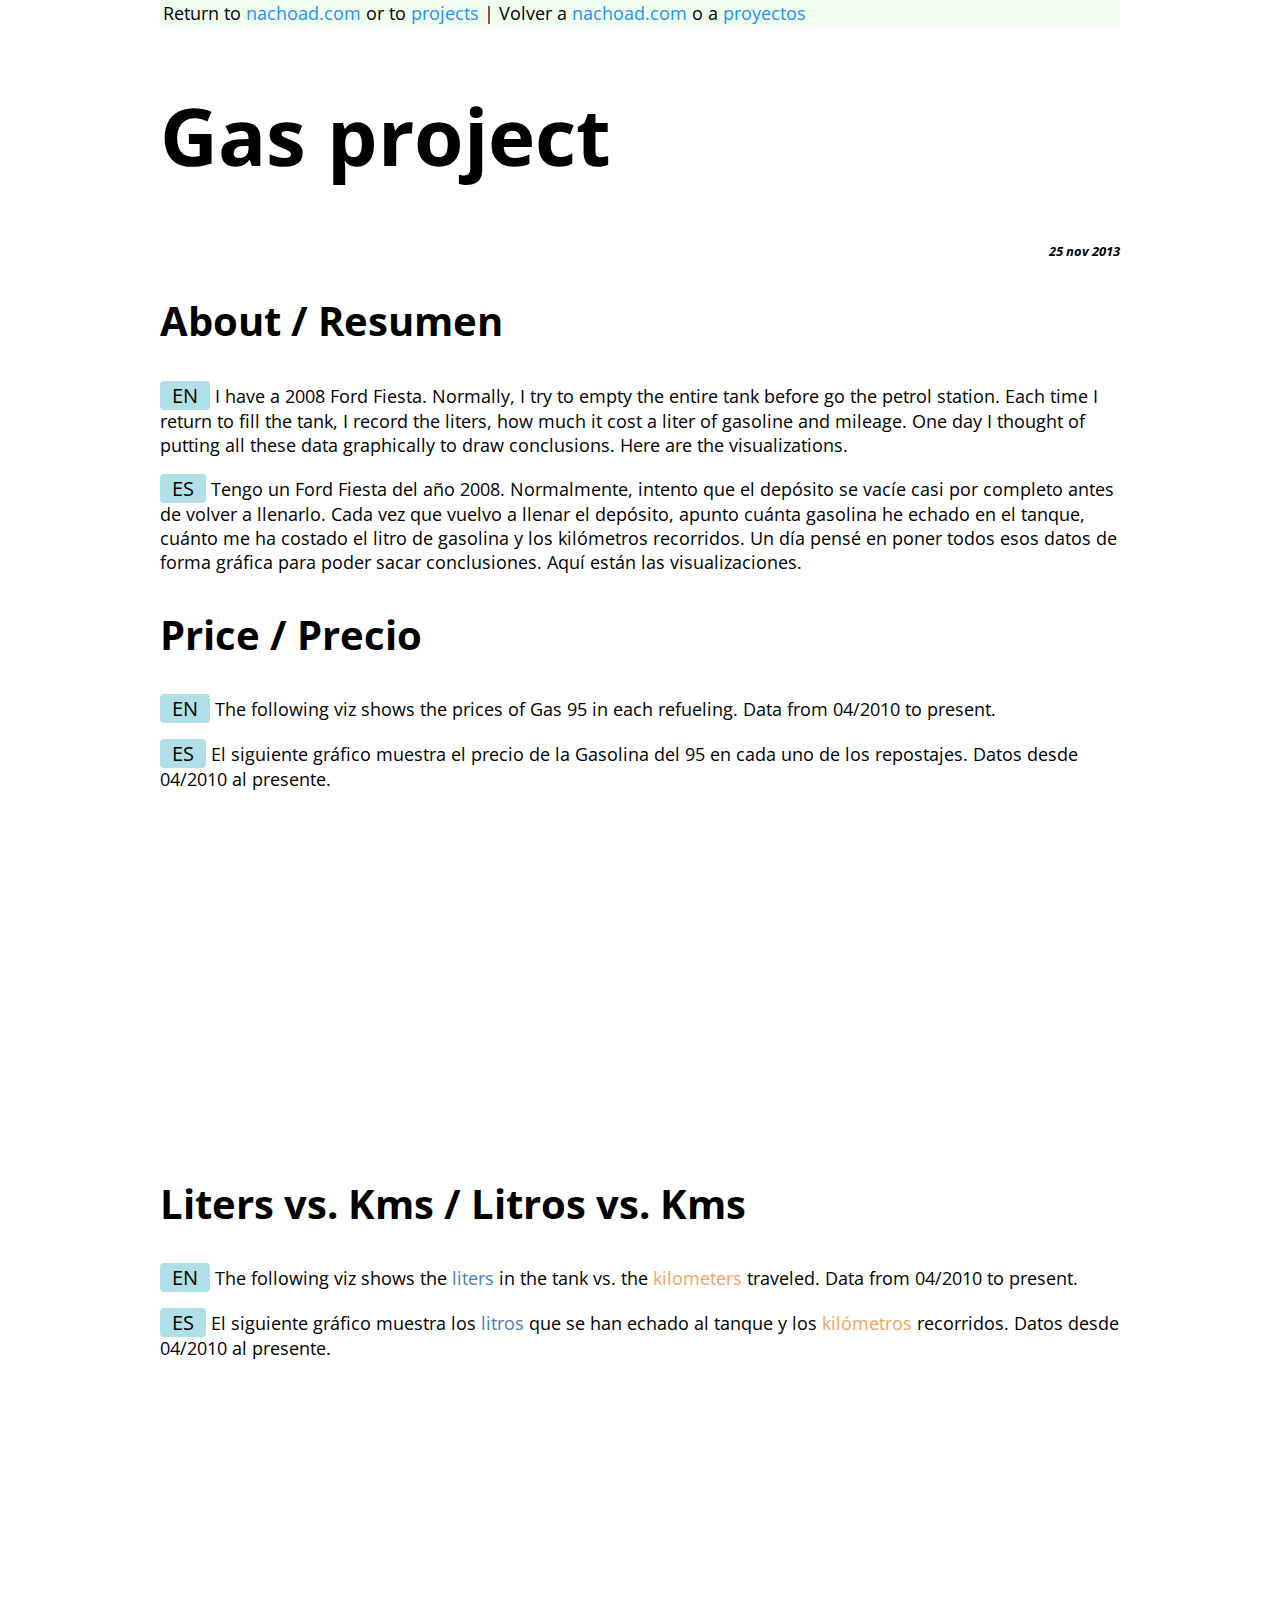
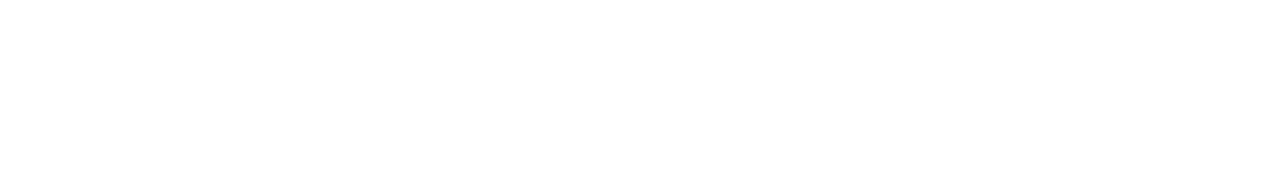
<file: gas/index.html>
<!DOCTYPE html>
<meta charset="utf-8">
<html>
<head>
	<style>

	body {
		font: 1em sans-serif;
		margin:0em auto 4em auto;
		width: 960px;
	}

	iframe{
		width:940px;
		height:330px;
		border:0px solid #dedede;
	}

	h1 {
		left-margin: 60px;
		font-family: "Open Sans", Helvetica Neue, Helvetica, sans-serif;
		font-size:5em;
	}

	h2 {
		left-margin: 60px;
		font-family: "Open Sans", Helvetica Neue, Helvetica, sans-serif;
		font-size:2.5em;
	}

	h3 {
		right-margin: 8px;
		font-family: "Open Sans", Helvetica Neue, Helvetica, sans-serif;
		font-size:0.8em;
		font-style: italic;
		text-align: right;
	}

	p {
		left-margin: 30px;
		font-family: "Open Sans", Helvetica Neue, Helvetica, sans-serif;font-size:18px;
	}

	p.header{
				margin-top:0px;
				padding: 1px 3px;
				-moz-border-radius: 4px;
				border-radius: 4px;
	}

	a {
		font-color:DodgerBlue;
		-webkit-text-fill-color: DodgerBlue;
		text-decoration: none;
	}

	header {
		background-color: honeydew;
	}

	span.idioma {
		font-size: 1.1em;
		background-color: PowderBlue;
		-moz-border-radius: 4px;
		border-radius: 4px;
		padding: 1px 12px;
	}

	</style>
<link href="http://fonts.googleapis.com/css?family=Open+Sans" rel="stylesheet" type="text/css">
</head>

<body>
	<header>
	<p class="header">Return to <a href="http://nachoad.com">nachoad.com</a> or to <a href="http://nachoad.com/projects">projects</a> | Volver a <a href="http://nachoad.com">nachoad.com</a> o a <a href="http://nachoad.com/projects">proyectos</a> </p>
	</header>
<div>
	<H1>Gas project</H1>
	<H3>25 nov 2013</H3>
	<H2>About / Resumen</H2>
	<p><span class="idioma">EN</span> I have a 2008 Ford Fiesta. Normally, I try to empty the entire tank before go the petrol station. Each time I return to fill the tank, I record the liters, how much it cost a liter of gasoline and mileage. One day I thought of putting all these data graphically to draw conclusions. Here are the visualizations.</p>
	<p><span class="idioma">ES</span> Tengo un Ford Fiesta del año 2008. Normalmente, intento que el depósito se vacíe casi por completo antes de volver a llenarlo. Cada vez que vuelvo a llenar el depósito, apunto cuánta gasolina he echado en el tanque, cuánto me ha costado el litro de gasolina y los kilómetros recorridos. Un día pensé en poner todos esos datos de forma gráfica para poder sacar conclusiones. Aquí están las visualizaciones.</p>
	<H2>Price / Precio</H2>
	<p><span class="idioma">EN</span> The following viz shows the prices of Gas 95 in each refueling. Data ​​from 04/2010 to present.</p>
	<p><span class="idioma">ES</span> El siguiente gráfico muestra el precio de la Gasolina del 95 en cada uno de los repostajes. Datos desde 04/2010 al presente.</p>
</div>
<iframe src="precio.html" marginwidth="0" marginheight="0" scrolling="no"></iframe>
<div>
	<H2>Liters vs. Kms / Litros vs. Kms</H2>
	<p><span class="idioma">EN</span> The following viz shows the <span style="color:steelblue">liters</span> in the tank vs. the <span style="color:SandyBrown">kilometers</span> traveled. Data ​​from 04/2010 to present.</p>
	<p><span class="idioma">ES</span> El siguiente gráfico muestra los <span style="color:steelblue">litros</span> que se han echado al tanque y los <span style="color:SandyBrown">kilómetros</span> recorridos. Datos desde 04/2010 al presente.</p>
</div>
<iframe src="litroskm.html" marginwidth="0" marginheight="0" scrolling="no"></iframe>

</body>
</html>
</file>
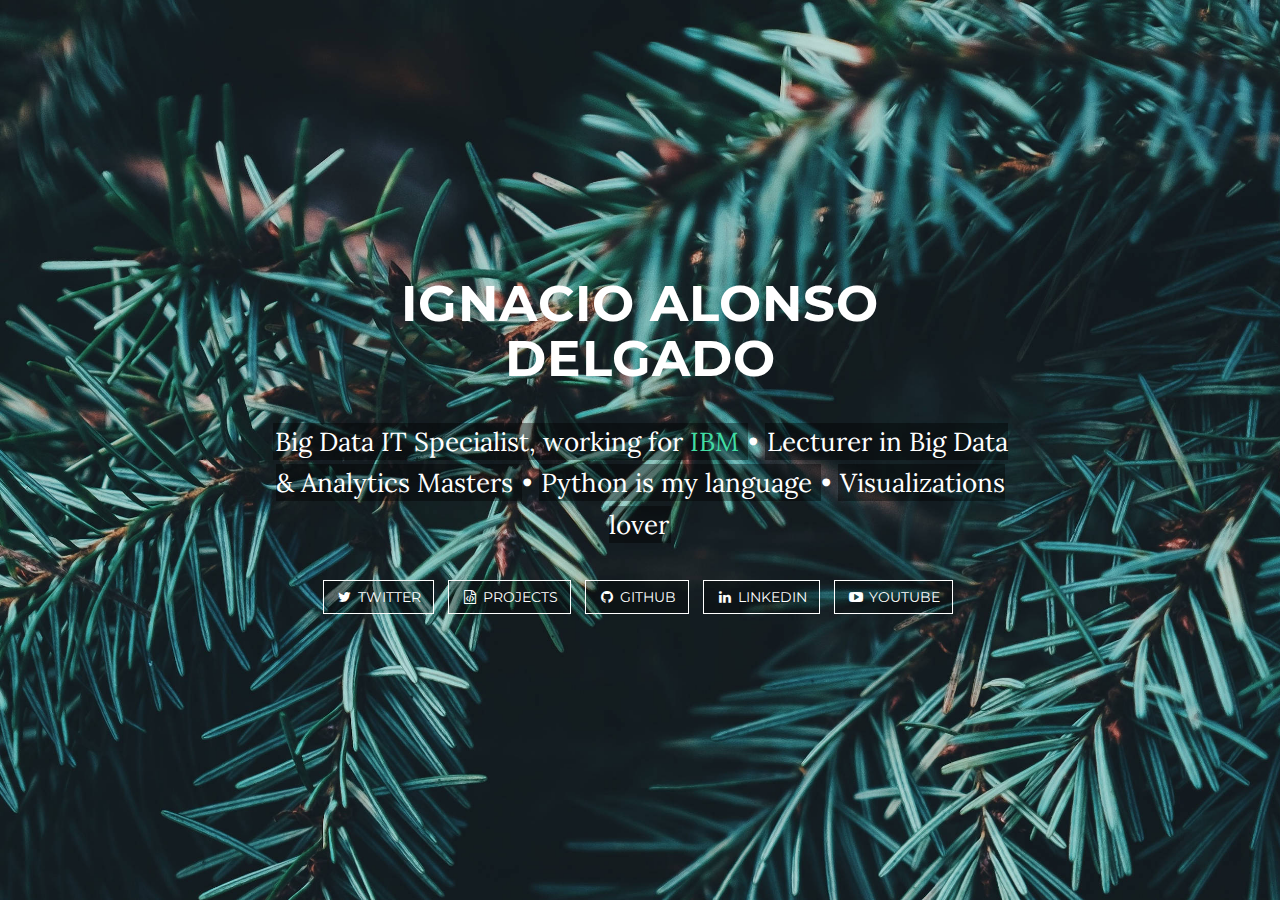
<file: index/index.html>
<!DOCTYPE html>
<html lang="en">

<head>

    <meta charset="utf-8">
    <meta http-equiv="X-UA-Compatible" content="IE=edge">
    <meta name="viewport" content="width=device-width, initial-scale=1">
    <meta name="description" content="Personal website of Ignacio Alonso Delgado. Projects, social, work, etc.">
    <meta name="author" content="Ignacio Alonso Delgado">

    <!-- Color for the bars on the smartphones-->
    <meta name="theme-color" content="#246971">
    <meta name="msapplication-navbutton-color" content="#246971">
    <meta name="apple-mobile-web-app-status-bar-style" content="#246971">

    <title>Ignacio Alonso Delgado</title>

    <!-- Bootstrap Core CSS -->
    <link href="css/bootstrap.min.css" rel="stylesheet">

    <!-- Custom CSS -->
    <link href="css/grayscale.css" rel="stylesheet">

    <!-- Custom Fonts -->
    <link href="font-awesome/css/font-awesome.min.css" rel="stylesheet" type="text/css">
    <link href="http://fonts.googleapis.com/css?family=Lora:400,700,400italic,700italic" rel="stylesheet" type="text/css">
    <link href="http://fonts.googleapis.com/css?family=Montserrat:400,700" rel="stylesheet" type="text/css">

    <!-- HTML5 Shim and Respond.js IE8 support of HTML5 elements and media queries -->
    <!-- WARNING: Respond.js doesn't work if you view the page via file:// -->
    <!--[if lt IE 9]>
        <script src="https://oss.maxcdn.com/libs/html5shiv/3.7.0/html5shiv.js"></script>
        <script src="https://oss.maxcdn.com/libs/respond.js/1.4.2/respond.min.js"></script>
    <![endif]-->

</head>

<body id="page-top" data-spy="scroll" data-target=".navbar-fixed-top">



    <!-- Intro Header -->
    <header class="intro">
        <div class="intro-body">
            <div class="container">
                <div class="row">
                    <div class="col-md-8 col-md-offset-2">
                        <h1 class="brand-heading">Ignacio Alonso Delgado</h1>
                        <p class="intro-text"><span style="background-color:rgba(0, 0, 0, 0.4); padding:2px">Big Data IT Specialist, working for <a href="http://www.ibm.com/analytics/us/en/technology/hadoop/">IBM</a> </span> • <span style="background-color:rgba(0, 0, 0, 0.4); padding:2px">Lecturer in Big Data & Analytics Masters </span> • <span style="background-color:rgba(0, 0, 0, 0.4); padding:2px">Python is my language </span> • <span style="background-color:rgba(0, 0, 0, 0.4); padding:2px">Visualizations lover </span></p>
                        <ul class="list-inline banner-social-buttons">
                            <li>
                                <a href="https://twitter.com/nachoad" class="btn btn-default btn-md"><i class="fa fa-twitter fa-fw"></i> <span class="network-name">Twitter</span></a>
                            </li>
                            <li>
                                <a href="http://nachoad.com/projects" class="btn btn-default btn-md"><i class="fa fa-file-code-o fa-fw"></i> <span class="network-name">Projects</span></a>
                            </li>
                            <li>
                                <a href="https://github.com/nachoad" class="btn btn-default btn-md"><i class="fa fa-github fa-fw"></i> <span class="network-name">Github</span></a>
                            </li>
                            <li>
                                <a href="https://es.linkedin.com/in/ignacioalonsodelgado" class="btn btn-default btn-md"><i class="fa fa-linkedin fa-fw"></i> <span class="network-name">LinkedIn</span></a>
                            </li>
                            <li>
                                <a href="https://www.youtube.com/user/elwanax" class="btn btn-default btn-md"><i class="fa fa-youtube-play fa-fw"></i> <span class="network-name">YouTube</span></a>
                            </li>
                        </ul>
                    </div>
                </div>
            </div>
        </div>
    </header>



    <!-- jQuery -->
    <script src="js/jquery.js"></script>

    <!-- Bootstrap Core JavaScript -->
    <script src="js/bootstrap.min.js"></script>

    <!-- Plugin JavaScript -->
    <script src="js/jquery.easing.min.js"></script>

    <!-- Custom Theme JavaScript -->
    <script src="js/grayscale.js"></script>

</body>

</html>
</file>
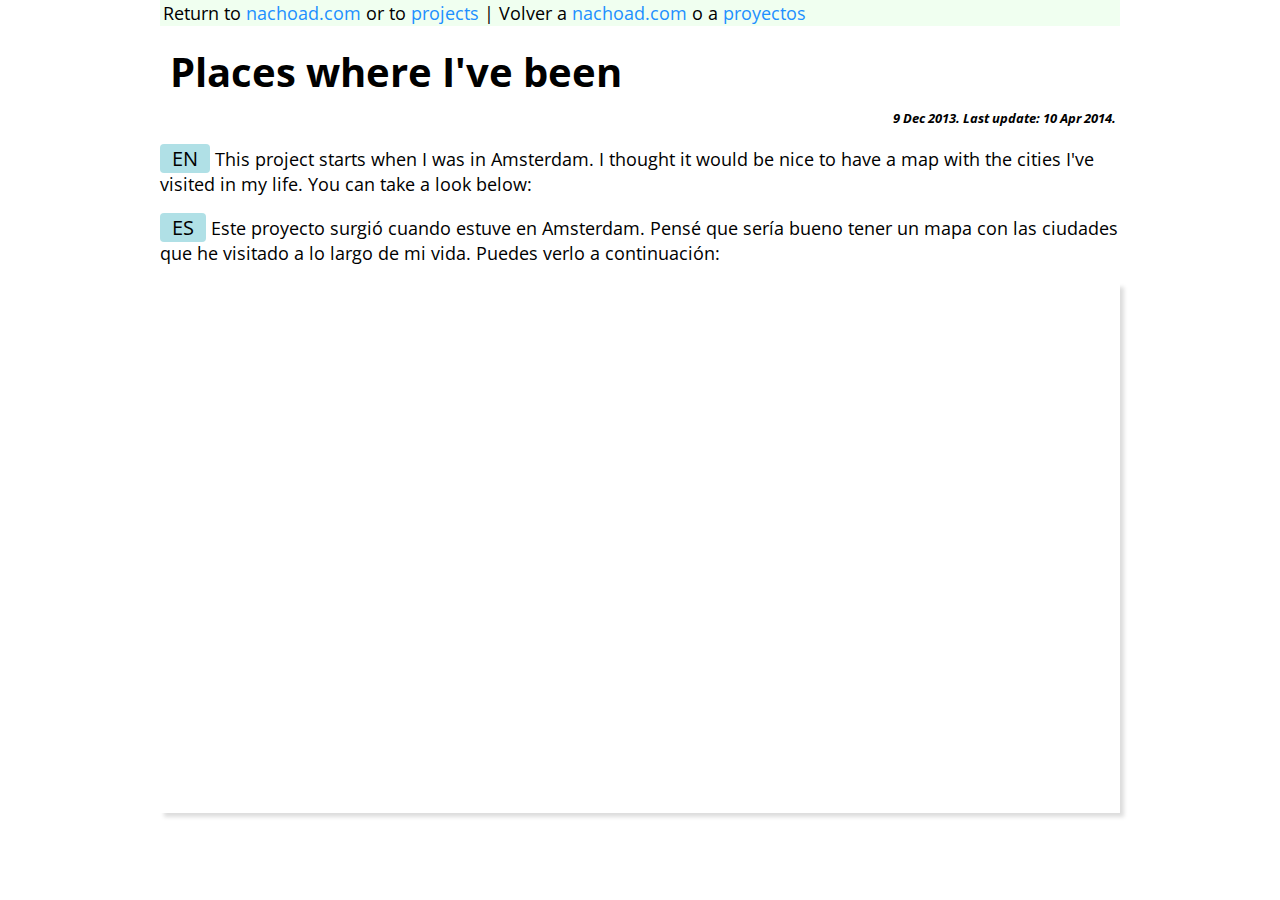
<file: map/index.html>
<!DOCTYPE html>
<html>
<head>
	<meta http-equiv="Content-Type" content="text/html; charset=utf-8">
	<title>My map</title>
	
	<style>
		body {
			font: 1em sans-serif;
			margin:0em auto 4em auto;
			width: 960px;
		}

		iframe{
			width:940px;
			height:330px;
			border:0px solid #dedede;
		}

		h1 {
			left-margin: 60px;
			font-family: "Open Sans", Helvetica Neue, Helvetica, sans-serif;
			font-size:5em;
		}

		h2 {
			margin: 10px 0px 10px 10px;
			font-family: "Open Sans", Helvetica Neue, Helvetica, sans-serif;
			font-size:2.5em;
		}

		h3 {
			margin: 0px 4px 0px 0px;
			font-family: "Open Sans", Helvetica Neue, Helvetica, sans-serif;
			font-size:0.8em;
			font-style: italic;
			text-align: right;
		}

		p {
			left-margin: 30px;
			font-family: "Open Sans", Helvetica Neue, Helvetica, sans-serif;font-size:18px;
		}

		p.header{
			margin-top:0px;
			padding: 1px 3px;
			-moz-border-radius: 4px;
			border-radius: 4px;
		}

		a {
			font-color:DodgerBlue;
			-webkit-text-fill-color: DodgerBlue;
			text-decoration: none;
		}

		header {
			background-color: honeydew;
		}

		span.idioma {
			font-size: 1.1em;
			background-color: PowderBlue;
			-moz-border-radius: 4px;
			border-radius: 4px;
			padding: 1px 12px;
		}
	</style>
	<link href="http://fonts.googleapis.com/css?family=Open+Sans" rel="stylesheet" type="text/css">
	
	<meta name="viewport" content="width=device-width, initial-scale=1.0">
	<link rel="stylesheet" href="http://cdn.leafletjs.com/leaflet-0.6.4/leaflet.css" />
	<!--[if lte IE 8]>
		<link rel="stylesheet" href="http://cdn.leafletjs.com/leaflet-0.6.4/leaflet.ie.css" />
	<![endif]-->

	<script src="http://cdn.leafletjs.com/leaflet-0.6.4/leaflet.js"></script>
<script src='//api.tiles.mapbox.com/mapbox.js/plugins/leaflet-fullscreen/v0.0.2/Leaflet.fullscreen.min.js'></script>
<link href='//api.tiles.mapbox.com/mapbox.js/plugins/leaflet-fullscreen/v0.0.2/leaflet.fullscreen.css' rel='stylesheet' />
</head>
<body>
	<header>
	<p class="header">Return to <a href="http://nachoad.com">nachoad.com</a> or to <a href="http://nachoad.com/projects">projects</a> | Volver a <a href="http://nachoad.com">nachoad.com</a> o a <a href="http://nachoad.com/projects">proyectos</a> </p>
	</header>
	<h2>Places where I've been</h2>
	<H3>9 Dec 2013. Last update: 10 Apr 2014.</H3>
	<p><span class="idioma">EN</span> This project starts when I was in Amsterdam. I thought it would be nice to have a map with the cities I've visited in my life. You can take a look below:</p>
	<p><span class="idioma">ES</span> Este proyecto surgió cuando estuve en Amsterdam. Pensé que sería bueno tener un mapa con las ciudades que he visitado a lo largo de mi vida. Puedes verlo a continuación:</p>
	
	<div id="map" style="height: 530px; box-shadow:4px 4px 4px #ddd"></div>
	<script>

		var map = L.map('map').setView([40.41678, -35.70379], 3);

		L.tileLayer('https://{s}.tiles.mapbox.com/v3/nachoad.hojlc269/{z}/{x}/{y}.png', {
   		attribution: '<a href="http://www.mapbox.com/about/maps/" target="_blank">Terms &amp; Feedback</a>'
		}).addTo(map);

		var marker01 = L.marker([40.41678, -3.70379]).addTo(map);//Madrid
		var marker02 = L.marker([39.46991, -0.37629]).addTo(map);//Valencia
		var marker03 = L.marker([48.85661, 2.35222]).addTo(map);//Paris
		var marker04 = L.marker([52.37022, 4.89517]).addTo(map);//Amsterdam
		var marker05 = L.marker([-33.92487, 18.42406]).addTo(map);//CapeTown
		var marker06 = L.marker([36.81881, 10.16596]).addTo(map);//Tunis
		var marker07 = L.marker([29.05976, -13.55976]).addTo(map);//Lanzarote
		var marker08 = L.marker([38.72530, -9.15004]).addTo(map);//Lisboa
		var marker09 = L.marker([42.24600, -8.71678]).addTo(map);//Vigo
		var marker10 = L.marker([42.87821, -8.54484]).addTo(map);//Santiago de Compostela
		var marker11 = L.marker([41.07114, -2.64348]).addTo(map);//Siguenza
		var marker12 = L.marker([37.63153, -1.17494]).addTo(map);//Cartagena, Murcia
		var marker13 = L.marker([39.00973, -0.16558]).addTo(map);//Gandía
		var marker14 = L.marker([49.00915, 8.37994]).addTo(map);//Karlsruhe
		var marker15 = L.marker([37.17734, -3.59856]).addTo(map);//Granada
		var marker16 = L.marker([40.07053, -2.13672]).addTo(map);//Cuenca
		var marker17 = L.marker([51.39558, -0.70031]).addTo(map);//Ascot
		var marker18 = L.marker([41.38506, 2.17340]).addTo(map);//Barcelona
		var marker19 = L.marker([43.25669, -2.92406]).addTo(map);//Bilbao
		var marker19 = L.marker([43.31833, -1.98123]).addTo(map);//San Sebastian
		var marker20 = L.marker([39.36285, -6.85290]).addTo(map);//Cáceres
		var marker21 = L.marker([28.38251, -81.53208]).addTo(map);//Disneyworld Orlando, FL
		var marker22 = L.marker([28.64589, -80.71551]).addTo(map);//Kennedy Space Center
		var marker23 = L.marker([37.983716, 23.729310]).addTo(map);//Athens


		marker01.bindPopup("<b>Madrid</b><br>I live here! :)");
		marker02.bindPopup("<b>Valencia</b><br>On holidays<br><i>I go there often :P</i>");
		marker03.bindPopup("<b>Par&iacute;s</b><br>Two times here, just for work.<br><i>Mar - 2013</i>");
		marker04.bindPopup("<b>Amsterdam</b><br>One time here, work and holidays.<br><i>May - 2013</i>").openPopup();
		marker05.bindPopup("<b>Cape Town</b><br>Invited by JB brand, due to my blog.<br><i>Jan - 2009</i>");
		marker06.bindPopup("<b>Tunisia</b><br>On holidays, at the end of career.<br><i>Feb - 2010</i>");
		marker07.bindPopup("<b>Lanzarote</b><br>On holidays<br><i>Jul - 2013</i>");
		marker08.bindPopup("<b>Lisbon</b><br>On holidays<br><i>Aug - 2013</i>");
		marker09.bindPopup("<b>Vigo</b><br>On holidays<br><i>2000 - 2013</i>");
		marker10.bindPopup("<b>Santiago de Compostela</b><br>On holidays<br><i>2000 - 2013</i>");
		marker11.bindPopup("<b>Sig&uuml;enza</b><br>On holidays<br><i>I go there often.</i>");
		marker12.bindPopup("<b>Cartagena, Murcia</b><br>On holidays<br><i>Jul - 2013</i>");
		marker13.bindPopup("<b>Gand&iacute;a</b><br>On holidays<br><i>I go there often :P</i>");
		marker14.bindPopup("<b>Karlsruhe</b><br>On holidays visiting Alberto Mart&iacute;nez<br><i>Dec - 2010</i>");
		marker15.bindPopup("<b>Granada</b><br>On holidays<br><i>Dec - 2011</i>");
		marker16.bindPopup("<b>Cuenca</b><br>On holidays<br><i>Mar - 2013</i>");
		marker17.bindPopup("<b>Ascot, United Kingdom</b><br>Just for work.<br><i>Sep - 2012</i>");
		marker18.bindPopup("<b>Barcelona</b><br>Just for work.<br><i>Nov - 2012</i>");
		marker19.bindPopup("<b>Bilbao</b><br>Just for work.<br><i>Nov - 2012</i>");
		marker19.bindPopup("<b>San Sebastian</b><br>On holidays<br><i>Aug - 2013</i>");
		marker20.bindPopup("<b>C&aacute;ceres</b><br>On holidays<br><i>May - 2012</i>");
		marker21.bindPopup("<b>Orlando, FL</b><br>Work and holidays<br>We were in Disneyworld. And we could see 'Magic Johnson' who came to give us a speech.<br><i>Jan - 2014</i>");
		marker22.bindPopup("<b>Kennedy Space Center</b><br>Cape Canaveral<br>We were visiting the NASA facilities. Amazing!<br><i>Jan - 2014</i>");
		marker23.bindPopup("<b>Athens</b><br>Just for work.<br><i>Apr - 2014</i>");

		map.featureLayer.on('click', function(e) {
        map.panTo(e.layer.getLatLng());
    	});

	L.control.fullscreen().addTo(map);

	</script>
	</body>
</html>
</file>
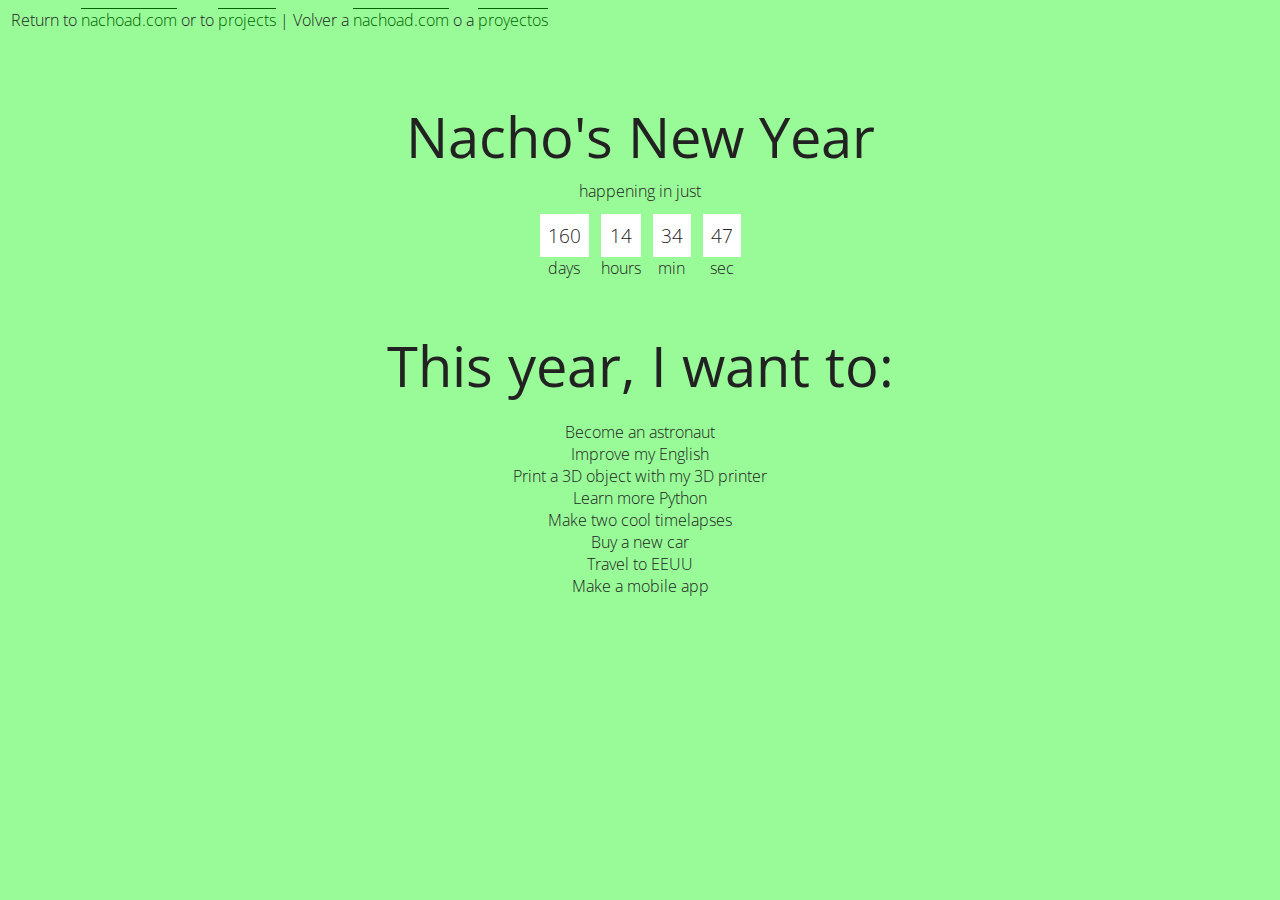
<file: newyear/index.html>
<!DOCTYPE html>
<html>
<head>
  <link rel='stylesheet' href='style.css'/>
  <link href='http://fonts.googleapis.com/css?family=Open+Sans:400,300' rel='stylesheet' type='text/css'>
  <title> My new year </title>
</head>
<body>
	<header>
	<p class="header">Return to <a href="http://nachoad.com">nachoad.com</a> or to <a href="http://nachoad.com/projects">projects</a> | Volver a <a href="http://nachoad.com">nachoad.com</a> o a <a href="http://nachoad.com/projects">proyectos</a> </p>
	</header>
  <section>
    <h1>Nacho's New Year</h1>
    <div>happening in just</div>
    <section class="countdown">
      <div><div id="d"></div>days</div>
      <div><div id="h"></div>hours</div>
      <div><div id="m"></div>min</div>
      <div><div id="s"></div>sec</div>
    </section>

    <h1>This year, I want to:</h1>
    <ol>
      <li>
        Become an astronaut
      </li>
      <li>
        Improve my English
      </li>
	  <li>
        Print a 3D object with my 3D printer
      </li>
      <li>
        Learn more Python
      </li>
	  <li>
        Make two cool timelapses
      </li>
	  <li>
        Buy a new car
      </li>
	  <li>
        Travel to EEUU
      </li>
	  <li>
        Make a mobile app
      </li>
    </ol>
  </section>

  <script src='script.js'></script>
</body>
</html>
</file>
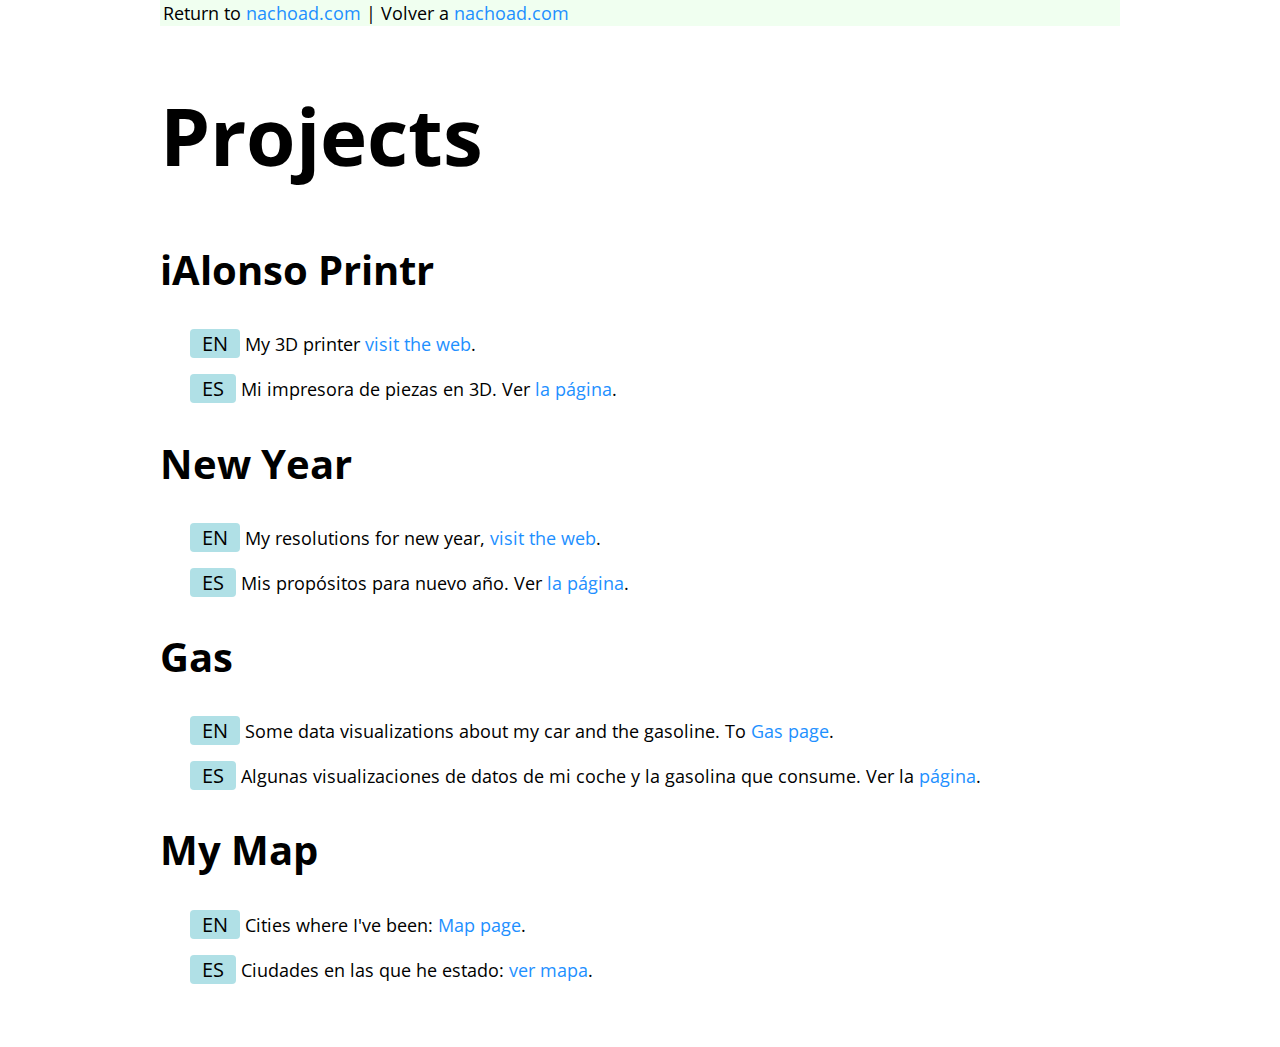
<file: projects/index.html>
<!DOCTYPE html>
<html>
<head>
	<meta http-equiv="Content-Type" content="text/html; charset=utf-8">
	<title>Projects</title>
	
	<style>
		body {
			font: 1em sans-serif;
			margin:0em auto 4em auto;
			width: 960px;
		}


		h1 {
			left-margin: 60px;
			font-family: "Open Sans", Helvetica Neue, Helvetica, sans-serif;
			font-size:5em;
		}

		h2 {
			left-margin: 60px;
			font-family: "Open Sans", Helvetica Neue, Helvetica, sans-serif;
			font-size:2.5em;
		}

		h3 {
			right-margin: 8px;
			font-family: "Open Sans", Helvetica Neue, Helvetica, sans-serif;
			font-size:0.8em;
			font-style: italic;
			text-align: right;
		}

		p {
			left-margin: 30px;
			font-family: "Open Sans", Helvetica Neue, Helvetica, sans-serif;font-size:18px;
		}

		p.header{
			margin-top:0px;
			padding: 1px 3px;
			-moz-border-radius: 4px;
			border-radius: 4px;
		}

		a {
			font-color:DodgerBlue;
			-webkit-text-fill-color: DodgerBlue;
			text-decoration: none;
		}

		header {
			background-color: honeydew;
		}

		span.idioma {
				font-size: 1.1em;
				background-color: PowderBlue;
				-moz-border-radius: 4px;
				border-radius: 4px;
				padding: 1px 12px;
				margin-left: 30px;
		}
	</style>
	<link href="http://fonts.googleapis.com/css?family=Open+Sans" rel="stylesheet" type="text/css">
	
	
</head>
<body>
	<header>
	<p class="header">Return to <a href="http://nachoad.com">nachoad.com</a> | Volver a <a href="http://nachoad.com">nachoad.com</a></p>
	</header>
	<h1>Projects</h1>
	<h2>iAlonso Printr</h2>
	<p><span class="idioma">EN</span> My 3D printer <a href="http://nachoad.com/projects/ialonsoprintr">visit the web</a>.</p>
	<p><span class="idioma">ES</span> Mi impresora de piezas en 3D. Ver <a href="http://nachoad.com/projects/ialonsoprintr">la página</a>.</p>
	<h2>New Year</h2>
	<p><span class="idioma">EN</span> My resolutions for new year, <a href="http://nachoad.com/projects/newyear">visit the web</a>.</p>
	<p><span class="idioma">ES</span> Mis propósitos para nuevo año. Ver <a href="http://nachoad.com/projects/newyear">la página</a>.</p>
	<h2>Gas</h2>
	<p><span class="idioma">EN</span> Some data visualizations about my car and the gasoline. To <a href="http://nachoad.com/projects/gas">Gas page</a>.</p>
	<p><span class="idioma">ES</span> Algunas visualizaciones de datos de mi coche y la gasolina que consume. Ver la <a href="http://nachoad.com/projects/gas">página</a>.</p>
	<h2>My Map</h2>
	<p><span class="idioma">EN</span> Cities where I've been: <a href="http://nachoad.com/projects/map">Map page</a>.</p>
	<p><span class="idioma">ES</span> Ciudades en las que he estado: <a href="http://nachoad.com/projects/map">ver mapa</a>.</p>
</body>
</html>
</file>
<file: newyear/style.css>
* { box-sizing: border-box; }

body {
    background: PaleGreen;
    font-family: 'Open Sans', sans-serif;
    font-weight: 300;
    color: #222;
}

h1 {
    font-weight: 400;
    font-size: 3.5em;
    padding-bottom: 0;
    margin-bottom: 6px;
}

h1:last-of-type {
    margin-top: 36px;
}

section > div {
    display: inline-block;
    margin: 0  4px;
}

section > div > div {
    background: white;
    padding: 8px;
    font-size: 1.2em;
}

section {
    padding: 12px;
    border-radius: 12px;
    text-align: center;
}

ol {
    padding: 0;
    margin: 0;
    margin-top: 18px;
}

li {
    list-style-type: none;
    padding: 0;
    margin: 0;
}

a {
	 color: DarkGreen;
	-webkit-text-fill-color: DarkGreen;
	text-decoration: overline;
}
a:link {text-decoration:overline;}
a:visited {text-decoration:overline;}
a:hover {text-decoration:underline;}
a:active {text-decoration:underline;}

	p.header{
				margin-top:0px;
				padding: 1px 3px;
				-moz-border-radius: 4px;
				border-radius: 4px;
	}



	header {
		/*background-color: honeydew;*/
	}
</file>
<file: index/css/grayscale.css>
/*!
 * Start Bootstrap - Grayscale Bootstrap Theme (http://startbootstrap.com)
 * Code licensed under the Apache License v2.0.
 * For details, see http://www.apache.org/licenses/LICENSE-2.0.
 */

body {
    width: 100%;
    height: 100%;
    font-family: Lora,"Helvetica Neue",Helvetica,Arial,sans-serif;
    color: #fff;
    background-color: #000;
}

html {
    width: 100%;
    height: 100%;
}

h1,
h2,
h3,
h4,
h5,
h6 {
    margin: 0 0 35px;
    text-transform: uppercase;
    font-family: Montserrat,"Helvetica Neue",Helvetica,Arial,sans-serif;
    font-weight: 700;
    letter-spacing: 1px;
}

p {
    margin: 0 0 25px;
    font-size: 18px;
    line-height: 1.5;
}

@media(min-width:768px) {
    p {
        margin: 0 0 35px;
        font-size: 20px;
        line-height: 1.6;
    }
}

a {
    color: #42dca3;
    -webkit-transition: all .2s ease-in-out;
    -moz-transition: all .2s ease-in-out;
    transition: all .2s ease-in-out;
}

a:hover,
a:focus {
    text-decoration: none;
    color: #1d9b6c;
}

.light {
    font-weight: 400;
}

.navbar-custom {
    margin-bottom: 0;
    border-bottom: 1px solid rgba(255,255,255,.3);
    text-transform: uppercase;
    font-family: Montserrat,"Helvetica Neue",Helvetica,Arial,sans-serif;
    background-color: #000;
}

.navbar-custom .navbar-brand {
    font-weight: 700;
}

.navbar-custom .navbar-brand:focus {
    outline: 0;
}

.navbar-custom .navbar-brand .navbar-toggle {
    padding: 4px 6px;
    font-size: 16px;
    color: #fff;
}

.navbar-custom .navbar-brand .navbar-toggle:focus,
.navbar-custom .navbar-brand .navbar-toggle:active {
    outline: 0;
}

.navbar-custom a {
    color: #fff;
}

.navbar-custom .nav li a {
    -webkit-transition: background .3s ease-in-out;
    -moz-transition: background .3s ease-in-out;
    transition: background .3s ease-in-out;
}

.navbar-custom .nav li a:hover {
    outline: 0;
    color: rgba(255,255,255,.8);
    background-color: transparent;
}

.navbar-custom .nav li a:focus,
.navbar-custom .nav li a:active {
    outline: 0;
    background-color: transparent;
}

.navbar-custom .nav li.active {
    outline: 0;
}

.navbar-custom .nav li.active a {
    background-color: rgba(255,255,255,.3);
}

.navbar-custom .nav li.active a:hover {
    color: #fff;
}

@media(min-width:768px) {
    .navbar-custom {
        padding: 20px 0;
        border-bottom: 0;
        letter-spacing: 1px;
        background: 0 0;
        -webkit-transition: background .5s ease-in-out,padding .5s ease-in-out;
        -moz-transition: background .5s ease-in-out,padding .5s ease-in-out;
        transition: background .5s ease-in-out,padding .5s ease-in-out;
    }

    .navbar-custom.top-nav-collapse {
        padding: 0;
        border-bottom: 1px solid rgba(255,255,255,.3);
        background: #000;
    }
}

.intro {
    display: table;
    width: 100%;
    height: auto;
    padding: 100px 0;
    text-align: center;
    color: #fff;
    background: url(../img/intro-bg.jpg) no-repeat bottom center scroll;
    background-color: #000;
    -webkit-background-size: cover;
    -moz-background-size: cover;
    background-size: cover;
    -o-background-size: cover;
}

.intro .intro-body {
    display: table-cell;
    vertical-align: middle;
}

.intro .intro-body .brand-heading {
    font-size: 40px;
}

.intro .intro-body .intro-text {
    font-size: 18px;
}

@media(min-width:768px) {
    .intro {
        height: 100%;
        padding: 0;
    }

    .intro .intro-body .brand-heading {
        font-size: 50px;
    }

    .intro .intro-body .intro-text {
        font-size: 26px;
    }
}

.btn-circle {
    width: 70px;
    height: 70px;
    margin-top: 15px;
    padding: 7px 16px;
    border: 2px solid #fff;
    border-radius: 100%!important;
    font-size: 40px;
    color: #fff;
    background: 0 0;
    -webkit-transition: background .3s ease-in-out;
    -moz-transition: background .3s ease-in-out;
    transition: background .3s ease-in-out;
}

.btn-circle:hover,
.btn-circle:focus {
    outline: 0;
    color: #fff;
    background: rgba(255,255,255,.1);
}

.btn-circle i.animated {
    -webkit-transition-property: -webkit-transform;
    -webkit-transition-duration: 1s;
    -moz-transition-property: -moz-transform;
    -moz-transition-duration: 1s;
}

.btn-circle:hover i.animated {
    -webkit-animation-name: pulse;
    -moz-animation-name: pulse;
    -webkit-animation-duration: 1.5s;
    -moz-animation-duration: 1.5s;
    -webkit-animation-iteration-count: infinite;
    -moz-animation-iteration-count: infinite;
    -webkit-animation-timing-function: linear;
    -moz-animation-timing-function: linear;
}

@-webkit-keyframes pulse {
    0% {
        -webkit-transform: scale(1);
        transform: scale(1);
    }

    50% {
        -webkit-transform: scale(1.2);
        transform: scale(1.2);
    }

    100% {
        -webkit-transform: scale(1);
        transform: scale(1);
    }
}

@-moz-keyframes pulse {
    0% {
        -moz-transform: scale(1);
        transform: scale(1);
    }

    50% {
        -moz-transform: scale(1.2);
        transform: scale(1.2);
    }

    100% {
        -moz-transform: scale(1);
        transform: scale(1);
    }
}

.content-section {
    padding-top: 100px;
}

.download-section {
    width: 100%;
    padding: 50px 0;
    color: #fff;
    background: url(../img/downloads-bg.jpg) no-repeat center center scroll;
    background-color: #000;
    -webkit-background-size: cover;
    -moz-background-size: cover;
    background-size: cover;
    -o-background-size: cover;
}

#map {
    width: 100%;
    height: 200px;
    margin-top: 100px;
}

@media(min-width:767px) {
    .content-section {
        padding-top: 250px;
    }

    .download-section {
        padding: 100px 0;
    }

    #map {
        height: 400px;
        margin-top: 250px;
    }
}

.btn {
    border-radius: 0;
    text-transform: uppercase;
    font-family: Montserrat,"Helvetica Neue",Helvetica,Arial,sans-serif;
    font-weight: 400;
    -webkit-transition: all .3s ease-in-out;
    -moz-transition: all .3s ease-in-out;
    transition: all .3s ease-in-out;
}

.btn-default {
    border: 1px solid #fff;
    color: #fff;
    background-color: rgba(0, 0, 0, 0.3);
}

.btn-default:hover,
.btn-default:focus {
    border: 1px solid #1d5e62;
    outline: 0;
    color: #fff;
    background-color: #1d5e62;
}

ul.banner-social-buttons {
    margin-top: 0;
}

@media(max-width:1199px) {
    ul.banner-social-buttons {
        margin-top: 15px;
    }
}

@media(max-width:767px) {
    ul.banner-social-buttons li {
        display: block;
        margin-bottom: 20px;
        padding: 0;
    }

    ul.banner-social-buttons li:last-child {
        margin-bottom: 0;
    }
}

footer {
    padding: 50px 0;
}

footer p {
    margin: 0;
}

::-moz-selection {
    text-shadow: none;
    background: #fcfcfc;
    background: rgba(255,255,255,.2);
}

::selection {
    text-shadow: none;
    background: #fcfcfc;
    background: rgba(255,255,255,.2);
}

img::selection {
    background: 0 0;
}

img::-moz-selection {
    background: 0 0;
}

body {
    webkit-tap-highlight-color: rgba(255,255,255,.2);
}
</file>
